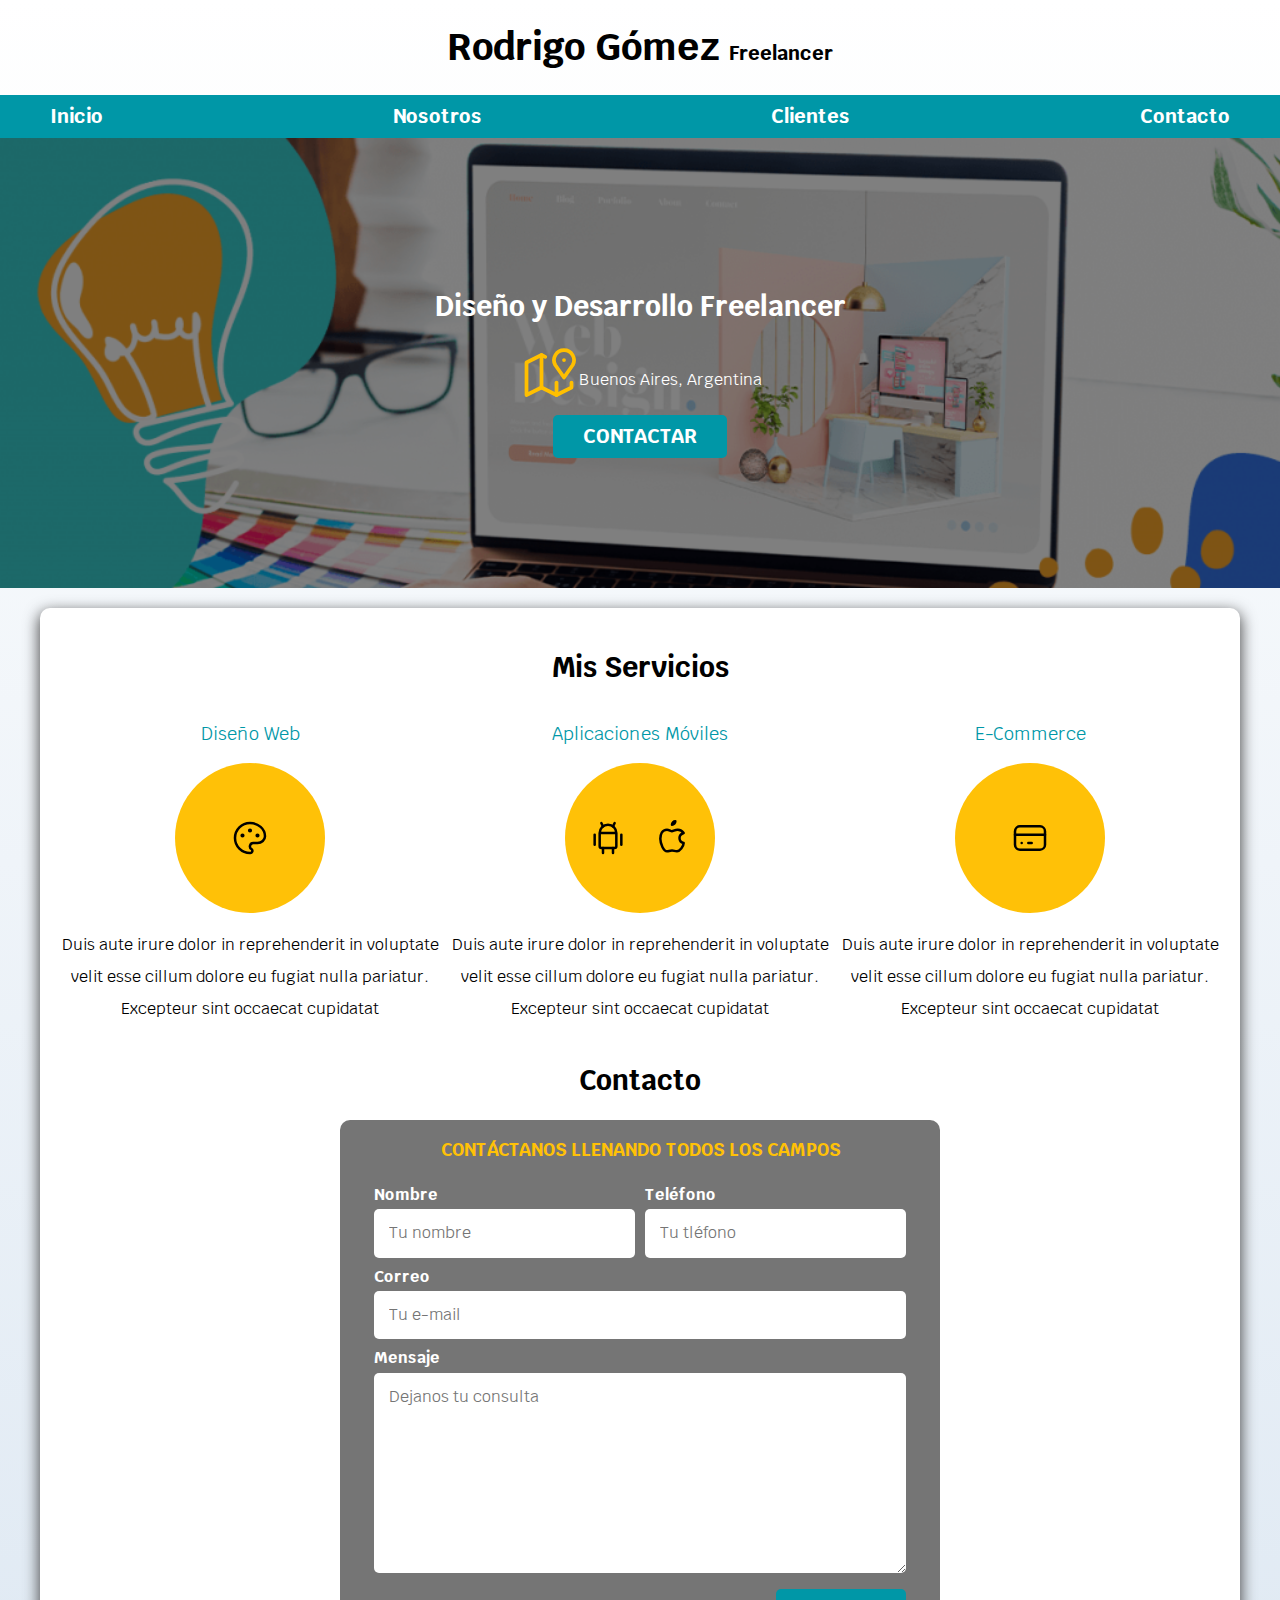
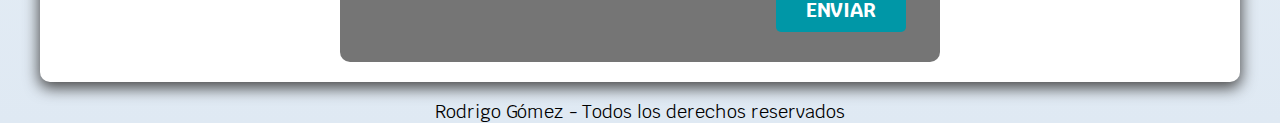
<file: src/index.html>
<!DOCTYPE html>
<html>
<head>
	<meta charset="utf-8">
	<meta name="viewport" content="width=device-width, initial-scale=1">
	<title>Diseñador Freelancer</title>
	<link rel="icon" type="img/x-icon" href="img/favicon.ico">
	<link rel="preload" href="css/normalize.css" as="style">
	<link rel="stylesheet" type="text/css" href="css/normalize.css">
	<link rel="preconnect" href="https://fonts.googleapis.com">
	<link rel="preconnect" href="https://fonts.gstatic.com" crossorigin>
	<link href="https://fonts.googleapis.com/css2?family=Krub:wght@400;700&display=swap" rel="stylesheet">
	<link rel="stylesheet" type="text/css" href="css/styles.css">
</head>

<body>
	<header>
		<h1 class="titulo">Rodrigo Gómez <span>Freelancer</span></h1>
	</header>

	<div class="nav-bg">
		<nav class="navegacion-principal contenedor">
			<a href="index.html">Inicio</a>
			<a href="nosotros.html">Nosotros</a>
			<a href="clientes.html">Clientes</a>
			<a href="contacto.html">Contacto</a>	
		</nav>
	</div>

	<section class="hero">
		<div class="contenido-hero">
			<h2>Diseño y Desarrollo Freelancer</h2>
			
				<div class="ubicacion">
					<svg xmlns="http://www.w3.org/2000/svg" class="icon icon-tabler icon-tabler-map-2" width="60" height="60" viewBox="0 0 24 24" stroke-width="1.5" stroke="#ffbf00" fill="none" stroke-linecap="round" stroke-linejoin="round">
					<path stroke="none" d="M0 0h24v24H0z" fill="none"/>
					<line x1="18" y1="6" x2="18" y2="6.01" />
					<path d="M18 13l-3.5 -5a4 4 0 1 1 7 0l-3.5 5" />
					<polyline points="10.5 4.75 9 4 3 7 3 20 9 17 15 20 21 17 21 15" />
					<line x1="9" y1="4" x2="9" y2="17" />
					<line x1="15" y1="15" x2="15" y2="20" />
					</svg>
				
					<p>Buenos Aires, Argentina</p>
				</div>
			<a class="boton" href="contacto.html">Contactar</a>

		</div>
	</section>

	<main class="contenedor sombra">
		<h2>Mis Servicios</h2>
		<div class="servicios">
			<section class="servicio-individual">
				<h3>Diseño Web</h3>
				<div class="iconos">
					<svg xmlns="http://www.w3.org/2000/svg" class="icon icon-tabler icon-tabler-palette" width="40" height="40" viewBox="0 0 24 24" stroke-width="1.5" stroke="#000000" fill="none" stroke-linecap="round" stroke-linejoin="round">
		  			<path stroke="none" d="M0 0h24v24H0z" fill="none"/>
		  			<path d="M12 21a9 9 0 1 1 0 -18a9 8 0 0 1 9 8a4.5 4 0 0 1 -4.5 4h-2.5a2 2 0 0 0 -1 3.75a1.3 1.3 0 0 1 -1 2.25" />
		  			<circle cx="7.5" cy="10.5" r=".5" fill="currentColor" />
		  			<circle cx="12" cy="7.5" r=".5" fill="currentColor" />
		  			<circle cx="16.5" cy="10.5" r=".5" fill="currentColor" />
					</svg>
				</div>
				<p>
					Duis aute irure dolor in reprehenderit in voluptate velit esse
					cillum dolore eu fugiat nulla pariatur. Excepteur sint occaecat cupidatat
				</p>

			</section>
			<section class="servicio-individual">
				<h3>Aplicaciones Móviles</h3>
				<div class="iconos">
					<svg xmlns="http://www.w3.org/2000/svg" class="icon icon-tabler icon-tabler-brand-android" width="40" height="40" viewBox="0 0 24 24" stroke-width="1.5" stroke="#000000" fill="none" stroke-linecap="round" stroke-linejoin="round">
			  		<path stroke="none" d="M0 0h24v24H0z" fill="none"/>
			  		<line x1="4" y1="10" x2="4" y2="16" />
			  		<line x1="20" y1="10" x2="20" y2="16" />
			  			<path d="M7 9h10v8a1 1 0 0 1 -1 1h-8a1 1 0 0 1 -1 -1v-8a5 5 0 0 1 10 0" />
			  		<line x1="8" y1="3" x2="9" y2="5" />
			  		<line x1="16" y1="3" x2="15" y2="5" />
			  		<line x1="9" y1="18" x2="9" y2="21" />
			  		<line x1="15" y1="18" x2="15" y2="21" />
					</svg>

					<svg xmlns="http://www.w3.org/2000/svg" class="icon icon-tabler icon-tabler-brand-apple" width="40" height="40" viewBox="0 0 24 24" stroke-width="1.5" stroke="#000000" fill="none" stroke-linecap="round" stroke-linejoin="round">
			  		<path stroke="none" d="M0 0h24v24H0z" fill="none"/>
			  		<path d="M9 7c-3 0 -4 3 -4 5.5c0 3 2 7.5 4 7.5c1.088 -.046 1.679 -.5 3 -.5c1.312 0 1.5 .5 3 .5s4 -3 4 -5c-.028 -.01 -2.472 -.403 -2.5 -3c-.019 -2.17 2.416 -2.954 2.5 -3c-1.023 -1.492 -2.951 -1.963 -3.5 -2c-1.433 -.111 -2.83 1 -3.5 1c-.68 0 -1.9 -1 -3 -1z" />
			  		<path d="M12 4a2 2 0 0 0 2 -2a2 2 0 0 0 -2 2" />
					</svg>
				</div>
				<p>
					Duis aute irure dolor in reprehenderit in voluptate velit esse
					cillum dolore eu fugiat nulla pariatur. Excepteur sint occaecat cupidatat
				</p>

			</section>

			<section class="servicio-individual">
				<h3>E-Commerce</h3>
				<div class="iconos">
					<svg xmlns="http://www.w3.org/2000/svg" class="icon icon-tabler icon-tabler-credit-card" width="40" height="40" viewBox="0 0 24 24" stroke-width="1.5" stroke="#000000" fill="none" stroke-linecap="round" stroke-linejoin="round">
		  			<path stroke="none" d="M0 0h24v24H0z" fill="none"/>
		  			<rect x="3" y="5" width="18" height="14" rx="3" />
		  			<line x1="3" y1="10" x2="21" y2="10" />
		  			<line x1="7" y1="15" x2="7.01" y2="15" />
		  			<line x1="11" y1="15" x2="13" y2="15" />
					</svg>
				</div>

				<p>
					Duis aute irure dolor in reprehenderit in voluptate velit esse
					cillum dolore eu fugiat nulla pariatur. Excepteur sint occaecat cupidatat
				</p>

			</section>
		</div>


		<section>
			<h2>Contacto</h2>

			<form class="formulario">
				<fieldset>
					<legend>Contáctanos llenando todos los campos</legend>

					<div class="contenedor-campos">
						<div class="campo">
							<label>Nombre</label>
							<input class="input-text" type="text" name="Nombre" placeholder="Tu nombre">
						</div>
						<div class="campo">
							<label>Teléfono</label>		
							<input class="input-text" type="tel" name="Teléfono" placeholder="Tu tléfono">
						</div>
						<div class="campo">
							<label>Correo</label>		
							<input class="input-text" type="email" name="E-Mail" placeholder="Tu e-mail">
						</div>
						<div class="campo">
							<label>Mensaje</label>		
							<textarea class="input-text" placeholder="Dejanos tu consulta"></textarea>
						</div>
					</div>

					<div class="flex-derecha">
						<input class="boton w-sm-100" type="submit" name="Enviar" value="Enviar">
					</div>


					
					
				</fieldset>
			</form>
		</section>
	</main>

	<footer class="footer">Rodrigo Gómez - Todos los derechos reservados</footer>

</body>
</html>
</file>
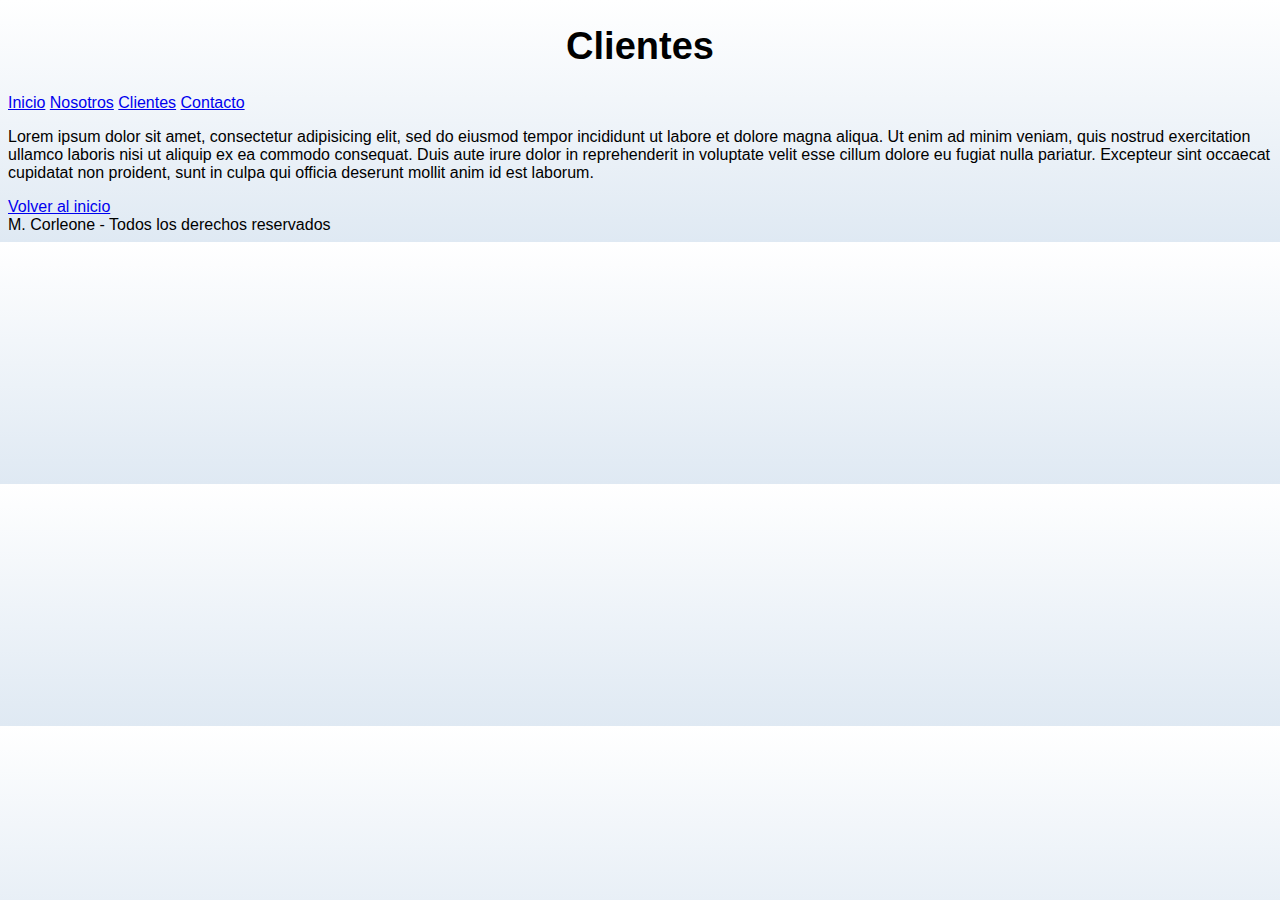
<file: src/clientes.html>
<!DOCTYPE html>
<html>
<head>
	<meta charset="utf-8">
	<meta name="viewport" content="width=device-width, initial-scale=1">
	<title>Clientes</title>
	<link rel="preload" href="css/styles.css" as="style">
	<link rel="stylesheet" type="text/css" href="css/styles.css">
</head>
<body>
	<header><h1>Clientes</h1></header>
	
	<nav>
		<a href="index.html">Inicio</a>
		<a href="nosotros.html">Nosotros</a>
		<a href="clientes.html">Clientes</a>
		<a href="contacto.html">Contacto</a>	
	</nav>

	<main>
		<p>
			Lorem ipsum dolor sit amet, consectetur adipisicing elit, sed do eiusmod
			tempor incididunt ut labore et dolore magna aliqua. Ut enim ad minim veniam,
			quis nostrud exercitation ullamco laboris nisi ut aliquip ex ea commodo
			consequat. Duis aute irure dolor in reprehenderit in voluptate velit esse
			cillum dolore eu fugiat nulla pariatur. Excepteur sint occaecat cupidatat non
			proident, sunt in culpa qui officia deserunt mollit anim id est laborum.
		</p>
	</main>

	<section>
		<a href="index.html">Volver al inicio</a>
	</section>

	<footer>M. Corleone - Todos los derechos reservados</footer>
</body>
</html>
</file>
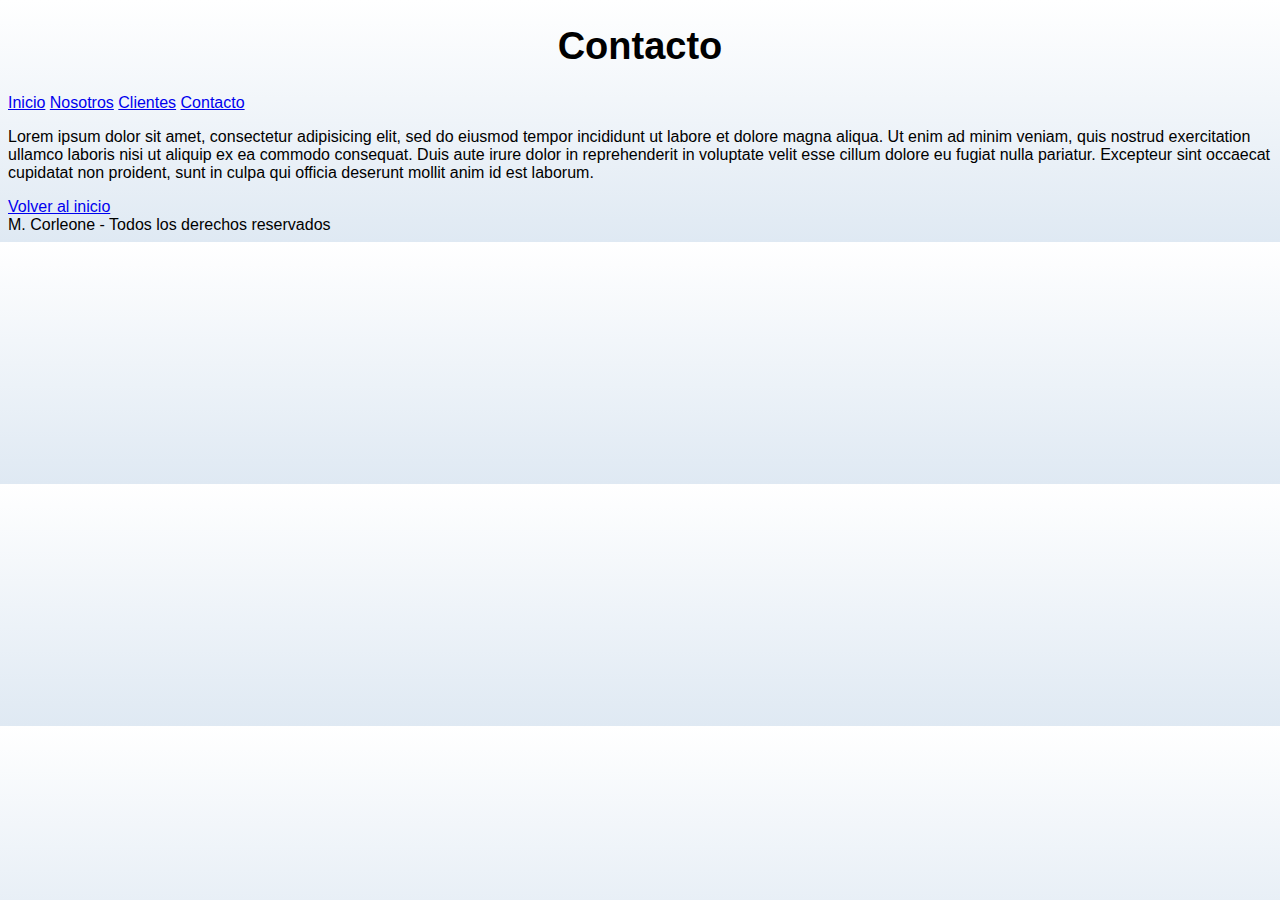
<file: src/contacto.html>
<!DOCTYPE html>
<html>
<head>
	<meta charset="utf-8">
	<meta name="viewport" content="width=device-width, initial-scale=1">
	<title>Contacto</title>
	<link rel="preload" href="css/styles.css" as="style">
	<link rel="stylesheet" type="text/css" href="css/styles.css">
</head>
<body>
	<header><h1>Contacto</h1></header>
	
	<nav>
		<a href="index.html">Inicio</a>
		<a href="nosotros.html">Nosotros</a>
		<a href="clientes.html">Clientes</a>
		<a href="contacto.html">Contacto</a>	
	</nav>

	<main>
		<p>
			Lorem ipsum dolor sit amet, consectetur adipisicing elit, sed do eiusmod
			tempor incididunt ut labore et dolore magna aliqua. Ut enim ad minim veniam,
			quis nostrud exercitation ullamco laboris nisi ut aliquip ex ea commodo
			consequat. Duis aute irure dolor in reprehenderit in voluptate velit esse
			cillum dolore eu fugiat nulla pariatur. Excepteur sint occaecat cupidatat non
			proident, sunt in culpa qui officia deserunt mollit anim id est laborum.
		</p>
	</main>

	<section>
		<a href="index.html">Volver al inicio</a>
	</section>

	<footer>M. Corleone - Todos los derechos reservados</footer>
</body>
</html>
</file>
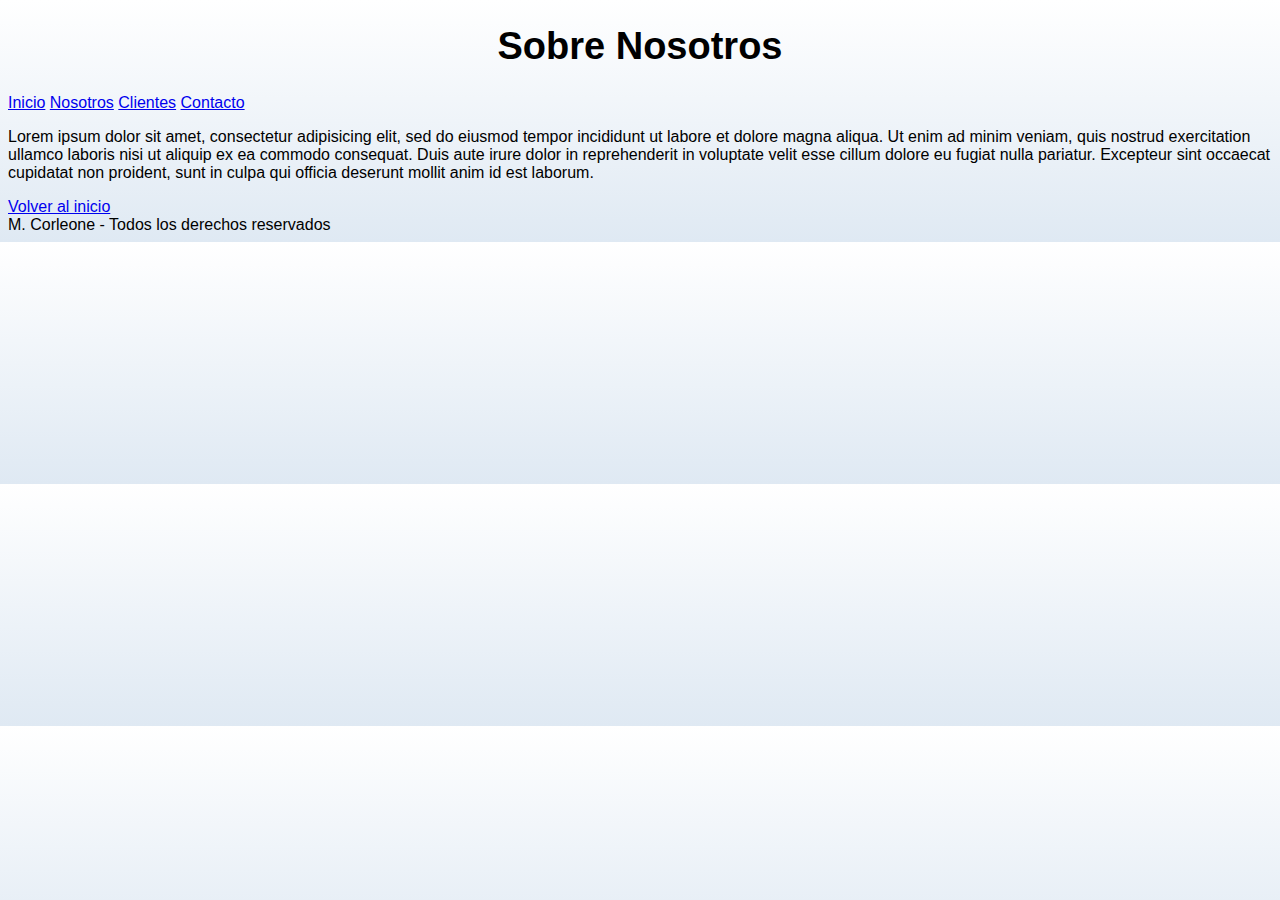
<file: src/nosotros.html>
<!DOCTYPE html>
<html>
<head>
	<meta charset="utf-8">
	<meta name="viewport" content="width=device-width, initial-scale=1">
	<title>Sobre Nosotros</title>
	<link rel="preload" href="css/styles.css" as="style">
	<link rel="stylesheet" type="text/css" href="css/styles.css">
</head>
<body>
	<header><h1>Sobre Nosotros</h1></header>
	
	<nav>
		<a href="index.html">Inicio</a>
		<a href="nosotros.html">Nosotros</a>
		<a href="clientes.html">Clientes</a>
		<a href="contacto.html">Contacto</a>	
	</nav>

	<main>
		<p>
			Lorem ipsum dolor sit amet, consectetur adipisicing elit, sed do eiusmod
			tempor incididunt ut labore et dolore magna aliqua. Ut enim ad minim veniam,
			quis nostrud exercitation ullamco laboris nisi ut aliquip ex ea commodo
			consequat. Duis aute irure dolor in reprehenderit in voluptate velit esse
			cillum dolore eu fugiat nulla pariatur. Excepteur sint occaecat cupidatat non
			proident, sunt in culpa qui officia deserunt mollit anim id est laborum.
		</p>
	</main>

	<section>
		<a href="index.html">Volver al inicio</a>
	</section>

	<footer>M. Corleone - Todos los derechos reservados</footer>
</body>
</html>
</file>
<file: src/css/styles.css>
:root{
	--blanco: #ffffff;
	--oscuro: #212121;
	--primario: #ffc107;
	--secundario: #0097a7;
	--gris: #757575;
	--gris-claro: #DFE9F3;

	--fuente-principal: 3.8rem;
	--fuente-secundaria: 2.8rem;
	--fuente-terciaria:  1.8rem;
}	


html{
	font-size: 62.5%;
	box-sizing: border-box;
	scroll-snap-type: y mandatory;
}

/*Scroll Snap*/
.servicios,
.navegacion-principal,
.formulario{
	scroll-snap-align: center;
	scroll-snap-stop: always;
}

*, *:before, *:after{
	box-sizing: inherit;
}

body{
	font-size: 16px;
	font-family: 'Krub', sans-serif;
	background-image: linear-gradient(to top, var(--gris-claro) 0%, var(--blanco) 100%);
}

h1{
font-size: var(--fuente-principal);
}

h2{
font-size: var(--fuente-secundaria);
}

h3{
font-size: var(--fuente-terciaria);
}

h1, h2, h3{
	text-align: center;
}


.titulo span {
	font-size: 2rem;
}

.contenedor{
	max-width: 120rem;
	/*margin-top: 0;
	margin-right: auto;
	margin-bottom: 0;
	margin-left: auto;*/
	margin: 0 auto /*0 auto*/;
}

.boton{
	background-color: var(--secundario);
	color: var(--blanco);
	font-size: 2rem;
	text-decoration: none;
	padding: 1rem 3rem;	
	margin-top: 1rem;
	text-transform: uppercase;
	font-weight: bold;
	border-radius: .5rem;
	width: 90%;
	border: none;
}

.sombra{
	/*-webkit-box-shadow: 0px 5px 15px 1px rgba(71,71,71,1);
	-moz-box-shadow: 0px 5px 15px 1px rgba(71,71,71,1); se usa por compatibilidad en el pasado*/
	box-shadow: 0px 5px 15px 1px rgba(71,71,71,1);
	background-color: var(--blanco);
	padding: 2rem;
	border-radius: 1rem;
}

@media (min-width: 768px){
		.boton{
			width: auto;
			}
		}
		
.boton:hover{
	background-color: var(--primario);
	color: var(--negro);
	cursor: pointer;
}

.w-sm-100{
	width: 100%;
}

@media (min-width: 768px){
		.w-sm-100{
			width: auto;
			}
		}

.flex-derecha{
	display: flex;
	justify-content: flex-end;
}


.nav-bg{
	background-color: var(--secundario);
}

.navegacion-principal{
	display: flex;										/*FLEX*/
	flex-direction: column;
	/*align-items: center;*/
	font-size: 2rem;
	font-weight: bold;
}

@media (min-width: 480px){
		.navegacion-principal{
			flex-direction: row;
			justify-content: space-between;
			}
		}

/* @media (min-width: 480px){
		Para celulares
		}
	@media (min-width: 768px){
			Para Tablets
			}
	@media (min-width: 1140px){
			Notebook
			}
	@media (min-width: 1440px){
			Max standar
			}*/
			
.navegacion-principal a {
	display: block;
	text-align: center;
	color: var(--blanco);
	text-decoration: none;
	padding: 1rem;
}

.navegacion-principal a:hover {
	background-color: var(--primario);
	color: var(--negro);
}

.hero {
	background-image: url(../img/hero.png);
	background-repeat: no-repeat;
	background-size: cover;
	height: 450px;
	position: relative;
	margin-bottom: 2rem;
}

.contenido-hero{
	position: absolute;
	background-color: rgba(0, 0, 0, 0.5); /*opción antigua*/
	background-color: rgb(0 0 0 / 50%);
	width: 100%;
	height: 100%;

	display: flex;
	flex-direction: column;
	align-items: center;
	justify-content: center;
}

.contenido-hero h2,
.contenido-hero p{
	color: var(--blanco);
}

.ubicacion{
	display: flex;
	align-items: flex-end;
}

@media (min-width: 768px){
		.servicios{
			display: grid; 									/* CSS Grid*/
	    	grid-template-columns: repeat(3, 1fr);			/*grid: 200px 200px / 300px 300px; rows / colums*/
	    	column-gap: 1rem;
			}
		}

.servicio-individual{
	display: flex;
	flex-direction: column;
	align-items: center;
}
		
.servicio-individual h3{
	color: var(--secundario);
	font-weight: normal;
}

.servicio-individual p{
	line-height: 2;
	text-align: center;
}
.iconos{
	height: 15rem;
	width: 15rem;
	border-radius: 50%;
	background-color: var(--primario);
	display: flex;
	justify-content: space-evenly;
	align-items: center;	
}



.formulario{
	background-color: var(--gris);
	width: min(60rem, 100%); /* Utiliza el valor mas pequeño*/
	margin: 0 auto;
	padding: 2rem;
	border-radius: 1rem;
}

.formulario fieldset{
	border: none;
}

.formulario legend{
	text-align: center;
	font-size: var(--fuente-terciaria);
	text-transform: uppercase;
	font-weight: bold;
	margin-bottom: 2rem;
	color: var(--primario);
}

@media (min-width: 768px){
		.contenedor-campos{
			display: grid;
			grid-template-columns: repeat(2, 1fr);
			column-gap: 1rem;
			grid-template-rows: auto auto 20rem;
			margin-bottom: 3rem;
		}
	}

.campo:nth-child(3),
.campo:nth-child(4){
	grid-column: 1/3; 
}

.campo{
	margin-bottom: 1rem;
}

.campo label{
	color: var(--blanco);
	font-weight: bold;
	margin-bottom: .5rem;
	display: block;
}

.input-text{
	width: 100%;
	border: none;
	padding: 1.5rem;
	border-radius: .5rem;
}

.campo textarea{
	height: 20rem;
	margin-bottom: 1rem;
}

.footer{
	text-align: center;
	margin-top: 2rem;
	font-size: var(--fuente-terciaria);
	font-weight: normal;
}
</file>
